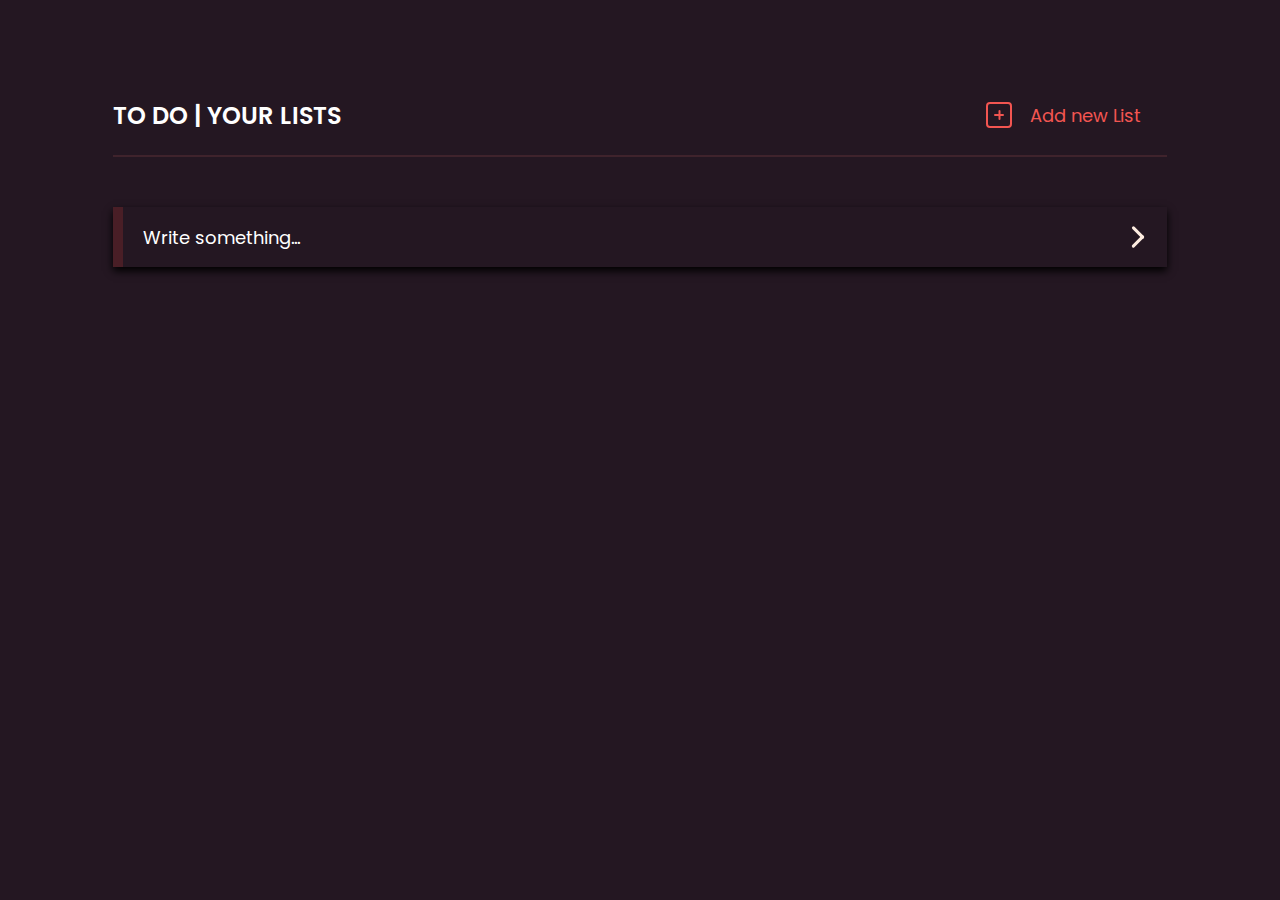
<file: index.html>
<!DOCTYPE html>
<html lang="en">

<head>
    <meta charset="UTF-8">
    <meta name="viewport" content="width=device-width, initial-scale=1.0">
    <title>To do list</title>
    <link rel="preconnect" href="https://fonts.googleapis.com">
    <link rel="preconnect" href="https://fonts.gstatic.com" crossorigin>
    <link href="https://fonts.googleapis.com/css2?family=Poppins:wght@400;600;700&display=swap" rel="stylesheet">

    <link rel="stylesheet" href="styles/style.css">
    <link rel="stylesheet" href="styles/to-do.css">
</head>

<body>
    <header class="header">
        <p class="header__title">TO DO | YOUR LISTS</p>
        <div class="button js-button--newList">
            <div class="button__icon button__icon-circle button__icon-rect">
                <span></span>
                <span></span>
            </div>
            <div class="button__text">Add new List</div>
        </div>
    </header>

    <section id="hide-empty-list__init" class="empty-list">

        <div class="empty-list__block"></div>
        <div class="empty-list__content">
            <h1 class="empty-list__h1">TO-DO LIST</h1>
            <p class="empty-list__p">made by h.rafya</p>
        </div>

    </section>


    <section id="hide-empty-list__deleted" class="empty-list">

        <div class="empty-list__block"></div>

        <div class="empty-list__content">
            <div class="empty-list__image"></div>
            <p class="empty-list__text">Start creating lists (T_T)</p>
        </div>

    </section>


    <section id="lists" class="lists js-lists"></section>

    <div id="hide-popup" class="popup js-popup">
        <form id="newList" class="popup__container js-popup__container">
            <input class="popup__input" type="text" name="new-list" id="new-list" placeholder="Write your list...">
            <label for="new-list"></label>

            <button type="submit" class="popup_button">Save</button>

        </form>

    </div>

    <script src="./script/utils/lists.js" type="module"></script>

</body>

</html>
</file>
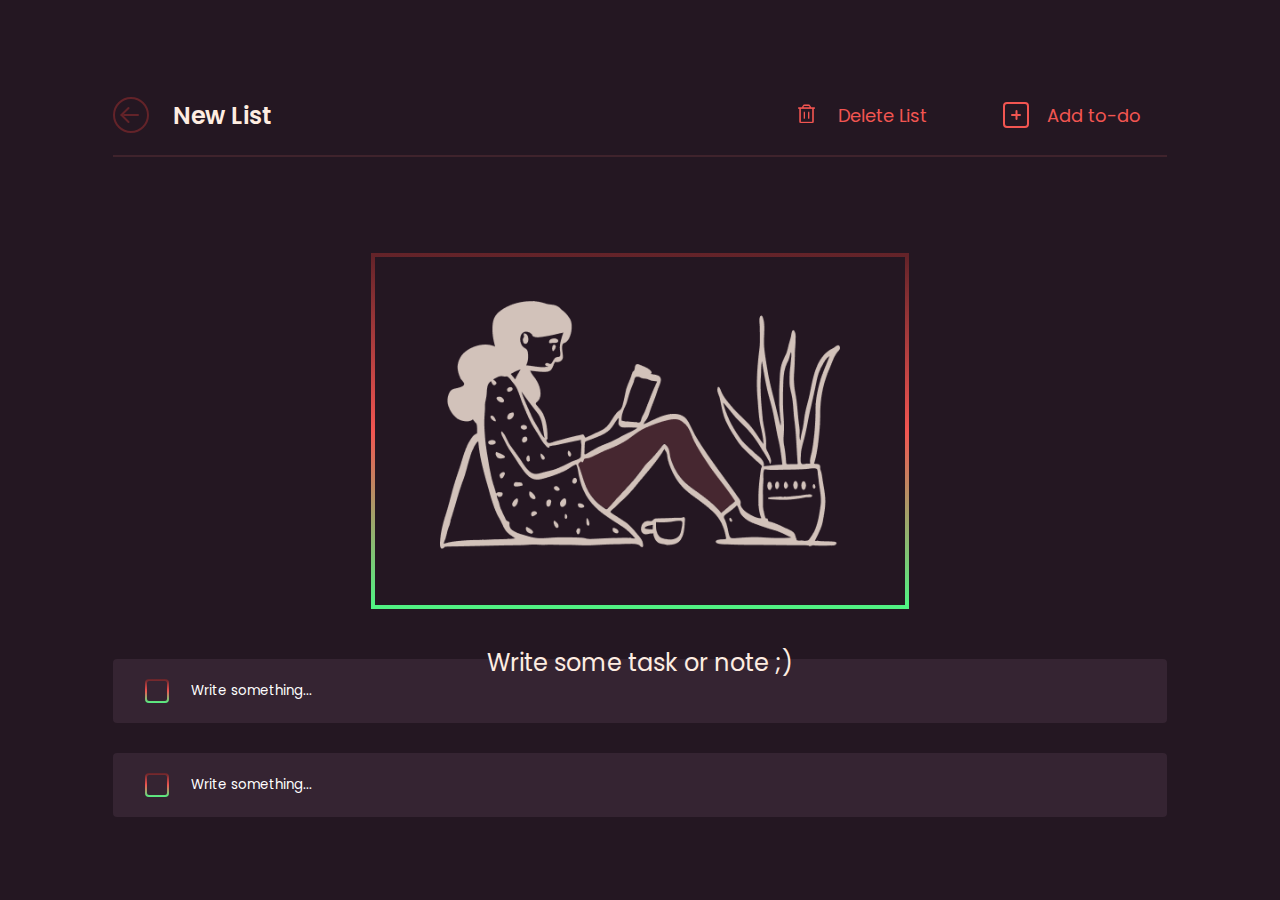
<file: to-do.html>
<!DOCTYPE html>
<html lang="en">

<head>
    <meta charset="UTF-8">
    <meta name="viewport" content="width=device-width, initial-scale=1.0">
    <title>To do</title>
    <link rel="preconnect" href="https://fonts.googleapis.com">
    <link rel="preconnect" href="https://fonts.gstatic.com" crossorigin>
    <link href="https://fonts.googleapis.com/css2?family=Poppins:wght@400;600;700&display=swap" rel="stylesheet">

    <link rel="stylesheet" href="styles/style.css">
    <link rel="stylesheet" href="styles/to-do.css">
</head>

<body>
    <header class="header">
        <div class="header-todo__title">
            <div onclick="location.href=`index.html`" class="header-todo__arrow-left">
                <span></span>
                <span></span>
                <span></span>
            </div>
            <p class="header-todo__text">New List</p>
        </div>

        <div class="header-todo__buttons">
            <div class="button">
                <div class="button__icon button__icon-trash"></div>
                <a class="button__text" href="to-do.html">Delete List</a>
            </div>

            <div class="button">
                <div class="button__icon button__icon-rect">
                    <span></span>
                    <span></span>
                </div>
                <a class="button__text" href="to-do.html">Add to-do</a>
            </div>
        </div>
    </header>

    <section id="empty-lis" class="empty-todo empty-list">
        <div class="empty-todo__block empty-list__block"></div>
        <div class="empty-todo__content empty-list__content">
            <div class="empty-todo__image"></div>
            <p class="empty-todo__text">Write some task or note ;)</p>
        </div>
    </section>

    <section id="empty-list" class="to-dos">
        <div class="to-do">

            <div class="to-do__checkbox-container">
                <input class="to-do__checkbox" type="checkbox" id="checkbox">
                <label for="checkbox"></label>
            </div>

            <div class="to-do__item-container">
                <input class="to-do__item" type="text" name="to-do__item" id="to-do__item"
                    placeholder="Write something...">
                <label for="to-do__item"></label>
            </div>

            <div class="to-do__trash"></div>
        </div>

        <div class="to-do">

            <div class="to-do__checkbox-container">
                <input class="to-do__checkbox" type="checkbox" id="checkbox-1">
                <label for="checkbox-1"></label>
            </div>

            <div class="to-do__item-container">
                <input class="to-do__item" type="text" name="to-do__item" id="to-do__item"
                    placeholder="Write something...">
                <label for="to-do__item"></label>
            </div>

            <div class="to-do__trash"></div>
        </div>




    </section>


</body>

</html>
</file>
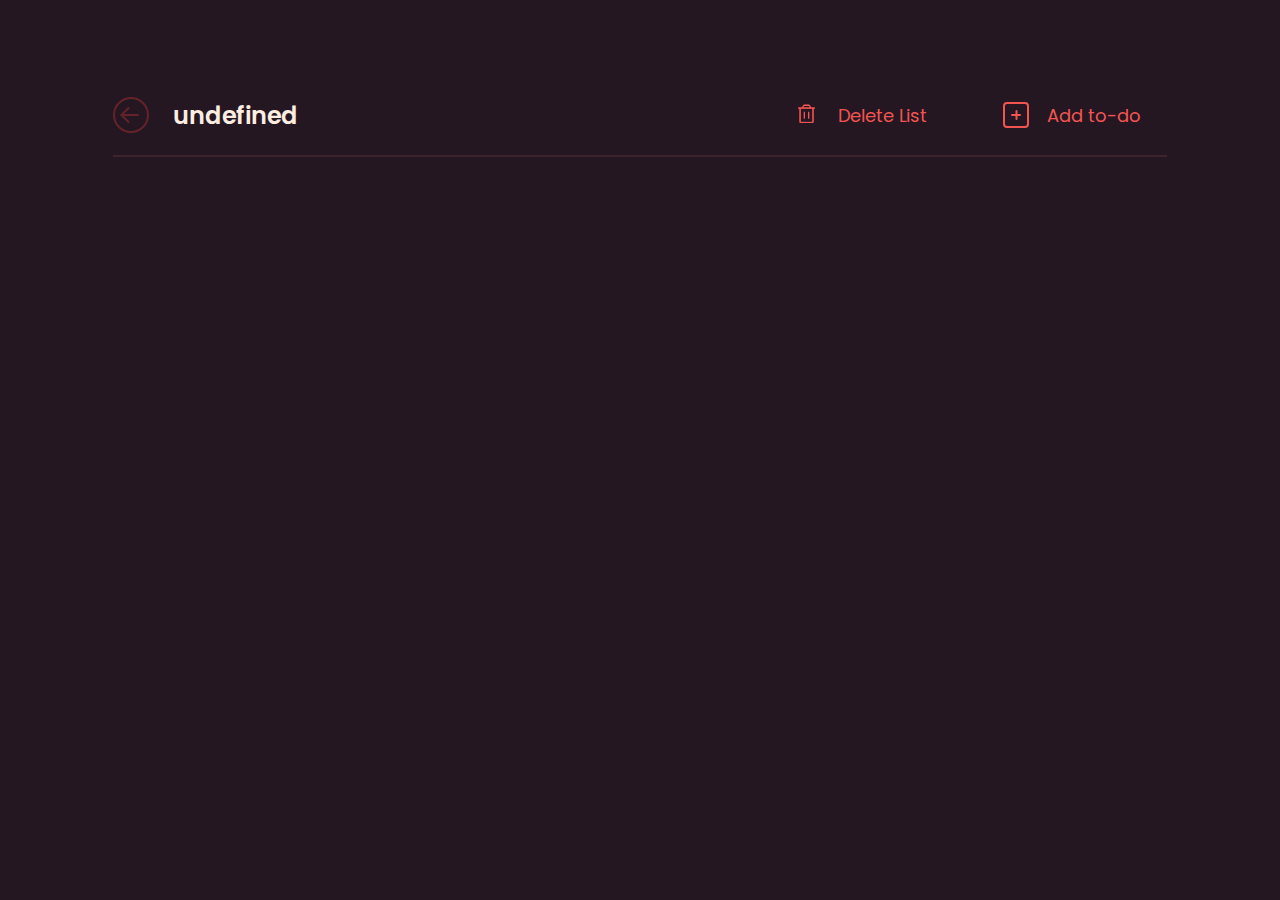
<file: toDo.html>
<!DOCTYPE html>
<html lang="en">

<head>
    <meta charset="UTF-8">
    <meta name="viewport" content="width=device-width, initial-scale=1.0">
    <title>To do</title>
    <link rel="preconnect" href="https://fonts.googleapis.com">
    <link rel="preconnect" href="https://fonts.gstatic.com" crossorigin>
    <link href="https://fonts.googleapis.com/css2?family=Poppins:wght@400;600;700&display=swap" rel="stylesheet">

    <link rel="stylesheet" href="styles/style.css">
    <link rel="stylesheet" href="styles/to-do.css">
</head>

<body>
    <header class="header js-header">

    </header>

    <section id="empty-todo__list" class="empty-todo empty-list">
        <div class="empty-todo__block empty-list__block"></div>
        <div class="empty-todo__content empty-list__content">
            <div class="empty-todo__image"></div>
            <p class="empty-todo__text">Write some task or note ;)</p>
        </div>
    </section>

    <section id="to-dos" class="to-dos js-to-dos"></section>

    <div id="hide-popup" class="popup js-popup">
        <form id="newToDo" class="popup__container js-popup__container">
            <input class="popup__input" type="text" name="new-toDo" id="new-toDo" placeholder="Write your to do...">
            <label for="new-toDo"></label>

            <button type="submit" class="popup_button">Save</button>

        </form>

    </div>

    <script src="./script/utils/toDo.js" type="module"></script>

</body>

</html>
</file>
<file: styles/style.css>
* {
  margin: 0;
  padding: 0;
  box-sizing: border-box;

  font-family: "Poppins", sans-serif;
}

html {
  background-color: rgba(36, 23, 34, 1);
  scroll-behavior: smooth;
}

:root {
  --primary-color: #f25551;
  --secondary-color-200: #feede1;
  --secondary-color-100: #fffbff;

  --gradient-color: linear-gradient(#632329, #f25551, #50f283);
  --green-gradient-color: #50f283;

  --dark-color-900: #241722;
  --dark-color-800: #352432;
  --dark-color-700: #462730;
  --dark-color-600: #632329;
}

#hide-empty-list__init,
#hide-empty-list__deleted,
#hide-popup {
  display: none;
}

/* HEADER SECTION */

.header {
  height: 100%;
  width: auto;
  display: flex;
  flex-direction: row;
  justify-content: space-between;
  align-items: center;

  border-bottom: 2px solid rgba(70, 39, 48, 0.8);

  margin: 4.6875rem 7.0625rem 0px 7.0625rem;
  padding: 0.6875rem 0px;
}

.header__title {
  font-weight: 600;
  font-size: 1.5rem;
  color: white;
}

.button {
  height: 3.625rem;
  width: auto;
  display: flex;
  flex-direction: row;
  justify-content: space-between;
  gap: 1.125rem;

  border-radius: 40px;
  padding: 1rem 1.625rem;
  cursor: pointer;

  transition: background-color 300ms ease-in;
}

.button:hover {
  background-color: var(--dark-color-700);
}

.button__icon {
  height: 1.625em;
  width: 1.625em;

  display: flex;
  flex-direction: row;
  justify-content: center;
  align-items: center;
}

.button__icon-circle {
  border: 2px solid var(--primary-color);
  border-radius: 50%;
}

.button__icon-rect {
  border: 2px solid var(--primary-color);
  border-radius: 4px;
}

.button__icon span {
  height: 2px;
  width: 0.625rem;
  background-color: var(--primary-color);
  border-radius: 2px;
}

.button__icon span:first-child {
  transform: translateX(50%);
}

.button__icon span:last-child {
  transform: rotateZ(90deg) translateY(225%);
}

.button__text {
  font-size: 1.125rem;
  text-decoration: none;
  line-height: none;
  color: var(--primary-color);
}

/* ADD NEW LIST */

.popup {
  height: 100%;
  width: 100%;
  display: flex;
  flex-direction: row;
  justify-content: center;
  align-items: center;

  position: absolute;
  top: 0;
  left: 0;

  z-index: 3;
  background-color: rgba(0, 0, 0, 0.5);
}

.popup__container {
  height: 4rem;
  width: 75%;

  display: flex;
  align-items: center;
  justify-content: center;

  padding: 1rem 2rem;

  border-radius: 2rem;

  background-color: var(--dark-color-900);
  transition: opacity 1.5s ease-in-out;
}

.popup__input {
  height: 100%;
  width: 100%;

  background-color: var(--dark-color-900);
  color: white;
  font-size: 1rem;

  border: none;
  outline: none;
}

.popup_button {
  height: 100%;
  width: auto;

  font-weight: bold;
  color: var(--secondary-color-200);

  cursor: pointer;

  margin-left: 2rem;
  padding: 0.25rem 1rem;
  border-radius: 0.5rem;
  border: none;

  background-color: var(--dark-color-600);
  transition: background-color 300ms ease-in-out, color 300ms ease-in-out;
}

.popup_button:hover {
  color: var(--dark-color-600);
  background-color: var(--secondary-color-200);
}

/* EMPTY LIST SECTION */

.empty-list {
  height: 100%;
  width: 100%;

  display: flex;
  flex-direction: column;
  justify-content: center;
  align-items: center;

  position: relative;

  padding-top: 8.6875rem;
}

.empty-list__block {
  height: 19.5rem;
  width: 29.4375rem;

  border: 4px solid;

  border-image: var(--gradient-color) 1;

  background-color: transparent; /* Ensure background stays transparent */
}

.empty-list__content {
  position: absolute;
  display: flex;
  flex-direction: column;
  justify-content: center;
  align-items: center;
}

.empty-list__image {
  height: 23.5rem;
  width: 25rem;

  background-image: url("../assets/images/reading-side.png");
  background-position: center;
  background-repeat: no-repeat;
  background-size: contain;
}

.empty-list__text {
  font-size: 1.5rem;
  color: white;
}

.empty-list__h1 {
  font-size: 8rem;
  color: white;
}

.empty-list__p {
  font-size: 1.25rem;
  background: linear-gradient(#632329, #f25551, #50f283);
  background-clip: text;
  color: transparent;
}

/* LIST SECTION */

.lists {
  display: flex;
  flex-direction: column;

  gap: 1.875rem;
  margin: 3.125rem 7.0625rem;
}

.list {
  height: 3.75rem;
  width: 100%;

  display: flex;
  flex-direction: row;
  align-items: center;

  position: relative;

  cursor: pointer;

  box-shadow: 0 4px 8px black;
  background-color: var(--dark-color-900);

  transition: background-color 300ms ease-in-out;
}

.list:hover {
  background-color: var(--dark-color-800);
}

.list__trash {
  width: 0.625rem;
  height: 100%;
  position: absolute;
  z-index: 2;

  background-color: rgba(99, 35, 41, 0.6);

  transition: width 300ms ease-in;
}

.list__trash:hover {
  width: 4.375rem;
  background-color: var(--dark-color-600);

  background-image: url("../assets/icons/trash-white.png");
  background-position: center;
  background-repeat: no-repeat;
  background-size: 35%;
}

.list__item-container {
  display: flex;
  align-items: center;
  margin-left: 1.375rem;
}

.list__item {
  font-size: 1.125rem;
}

.list__submit {
  height: 2rem;
  width: 2rem;
  display: none;

  border-radius: 0.5rem;
  border: none;
  cursor: pointer;

  background-color: var(--dark-color-600);
  background-image: url(../assets/icons/done-icon.png);
  background-position: center;
  background-repeat: no-repeat;
  background-size: 70%;

  color: var(--secondary-color-200);

  transition: background-color 300ms ease-in-out;
}

.list__submit:hover {
  background-image: url(../assets/icons/done-icon-hover.png);
  background-color: var(--secondary-color-200);
}

.list__arrow {
  height: 2rem;
  width: 2rem;

  margin: 0 0.875rem;

  display: flex;
  flex-direction: column;
  justify-content: center;
  align-items: center;
}

.list__arrow span {
  height: 0.2rem;
  width: 1rem;

  border-radius: 0.2rem;
  background-color: var(--secondary-color-200);

  transition: background-color 300ms ease-in-out;
}

.list__arrow:hover span {
  background-color: var(--primary-color);
}

.list__arrow span:first-child {
  transform: translateY(-3px) rotateZ(45deg);
}

.list__arrow span:last-child {
  transform: translateY(3px) rotateZ(-45deg);
}
</file>
<file: styles/to-do.css>
.header-todo__title {
  display: flex;
  flex-direction: row;
  align-items: center;
  gap: 1.5rem;
}

.header-todo__arrow-left {
  height: 2.25rem;
  width: 2.25rem;

  display: flex;
  flex-direction: column;
  justify-content: center;
  align-items: center;

  cursor: pointer;

  border-radius: 50%;
  border: 2px solid var(--dark-color-600);

  transition: border-color 300ms ease-out;
}

.header-todo__arrow-left:hover {
  border-color: var(--primary-color);
}

.header-todo__arrow-left span {
  height: 2px;
  width: 0.75rem;

  border-radius: 2px;
  background-color: var(--dark-color-600);

  transition: background-color 300ms ease-out;
}

.header-todo__arrow-left:hover span {
  background-color: var(--primary-color);
}

.header-todo__arrow-left span:first-child {
  transform: translate(-6px, -1.5px) rotateZ(-45deg);
}

.header-todo__arrow-left span:nth-child(2) {
  width: 1rem;
}

.header-todo__arrow-left span:last-child {
  transform: translate(-6px, 1.5px) rotateZ(45deg);
}

.header-todo__text {
  font-size: 1.5rem;
  font-weight: 600;
  color: #feede1;
}

.header-todo__buttons {
  display: flex;
  flex-direction: row;
  align-items: center;
  gap: 1.5rem;
}

.button__icon-trash {
  background-image: url("../assets/icons/trash-primary.png");
  background-position: center;
  background-repeat: no-repeat;
  background-size: 90%;
}

/* EMPTY TODO */

.empty-todo {
  padding-top: 6rem;
}

#empty-todo__list {
  display: none;
}

.empty-todo__block {
  height: 22.25rem;
  width: 33.625rem;
}

.empty-todo__content {
  top: 5rem;
  left: 0;
  right: 0;

  gap: 2rem;
}

.empty-todo__image {
  height: 23.5rem;
  width: 25rem;
  background-image: url("../assets/images/reading-side.png");
  background-position: center;
  background-repeat: no-repeat;
  background-size: contain;
}

.empty-todo__text {
  font-size: 1.5rem;
  color: var(--secondary-color-200);
}

/* TO DO SECTION */

.to-dos {
  display: flex;
  flex-direction: column;

  gap: 1.875rem;
  margin: 3.125rem 7.0625rem;
}

.to-do {
  display: flex;
  flex-direction: row;
  align-items: center;
  gap: 1rem;

  background-color: var(--dark-color-800);
  border-radius: 4px;
  cursor: pointer;

  padding: 1.125rem 2rem;
  transition: background-color 300ms ease;
}

.to-do:hover {
  background-color: var(--dark-color-700);
}

.to-do__checkbox-container {
  height: 1.5rem;
  width: 1.5rem;
  position: relative;
}

.to-do__checkbox {
  height: 100%;
  width: 100%;

  position: absolute;
  top: 0;
  left: 0;
  opacity: 0;
}

.to-do__checkbox + label {
  cursor: pointer;
}

.to-do__checkbox + label::before {
  height: calc(1.5rem - 0.25rem);
  width: calc(1.5rem - 0.25rem);

  content: "";
  position: absolute;
  left: 0;
  top: 0;

  border: 2px solid transparent;
  border-radius: 4px;

  background: linear-gradient(var(--dark-color-800), var(--dark-color-800))
      padding-box,
    var(--gradient-color) border-box;
}

.to-do__checkbox:checked + label::before {
  background: linear-gradient(var(--dark-color-800), var(--dark-color-800))
      padding-box,
    var(--gradient-color) border-box;
}

.to-do__checkbox:checked + label::after {
  content: "";
  position: absolute;
  top: 10%;
  left: 40%;
  width: 0.3rem;
  height: 1rem;

  border: solid;
  border-image: var(--gradient-color) 1;
  background-color: transparent;

  border-width: 0 2px 2px 0;
  transform: rotate(45deg);
}

.to-do__item-container {
  height: 100%;
  width: 100%;
  flex-grow: 1;
}

.to-do__item {
  width: 100%;

  padding: 0.25rem 0.5rem;
  border: none;
  background-color: transparent;
  color: white;
}

.to-do__item:focus {
  color: white;

  outline: none;
}

::placeholder {
  color: white;
}

.to-do__trash {
  height: 1.5rem;
  width: 1.5rem;
  margin-left: auto;

  background-image: url("../assets/icons/trash-white.png");
  background-position: center;
  background-size: contain;
  background-repeat: no-repeat;

  opacity: 0;
  transition: opacity 300ms ease-in-out;
}

.to-do:hover .to-do__trash {
  opacity: 1;
}
</file>
